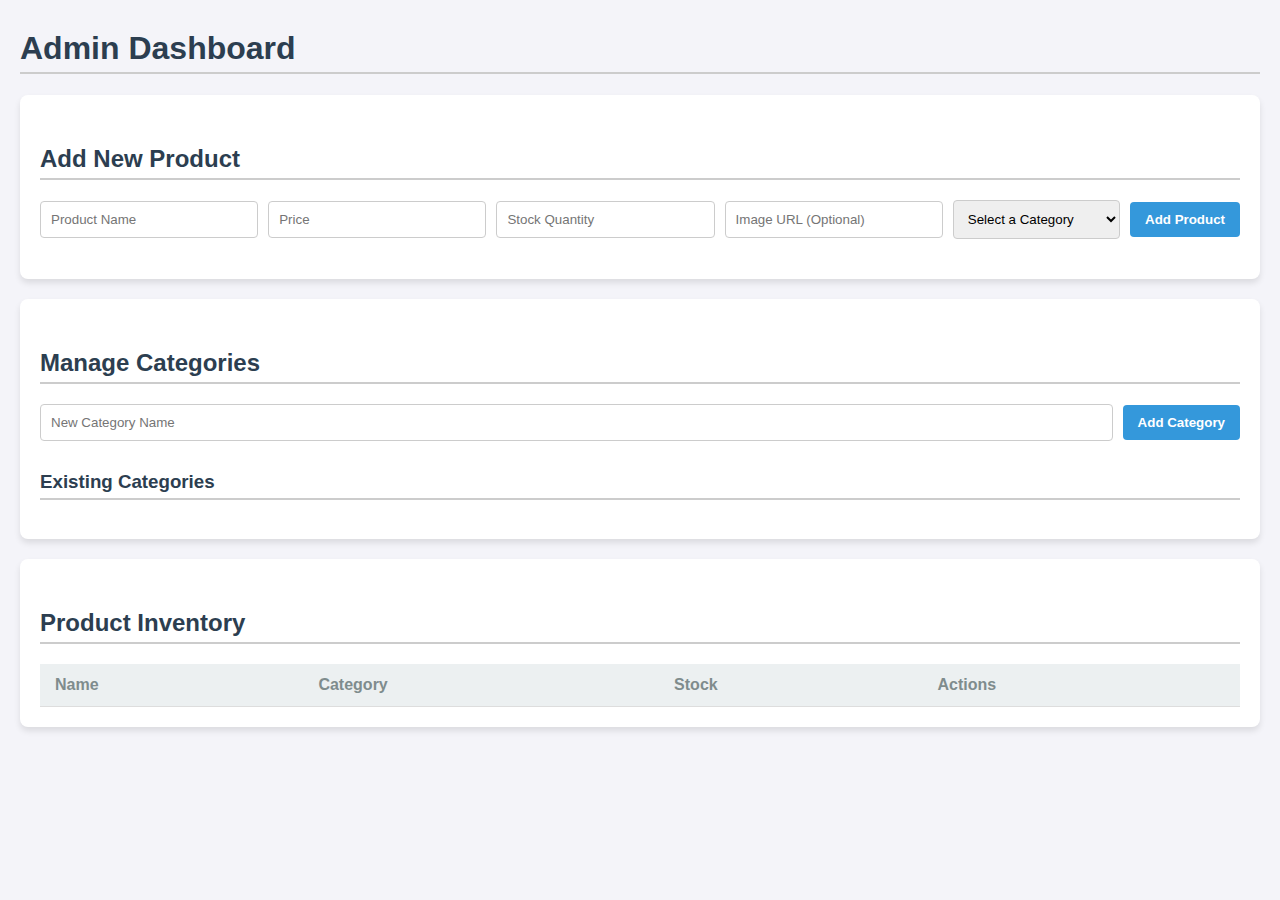
<file: Project/backend/admin/admin.html>
<!DOCTYPE html>
<html lang="en">
<head>
    <meta charset="UTF-8">
    <meta name="viewport" content="width=device-width, initial-scale=1.0">
    <title>Admin Panel - Susegad Supplies</title>
    <link rel="stylesheet" href="admin.css">
    </head>
<body>

    <h1>Admin Dashboard</h1>

    <div id="toast-container"></div>

    <section>
        <h2>Add New Product</h2>
        <form id="add-product-form">
            <input type="text" id="name" placeholder="Product Name" required>
            <input type="number" id="price" placeholder="Price" step="0.01" required>
            <input type="number" id="stock" placeholder="Stock Quantity" required>
            <input type="text" id="imageUrl" placeholder="Image URL (Optional)">
            
            <select id="category" required>
                <option value="" disabled selected>Select a Category</option>
            </select>

            <button type="submit">Add Product</button>
        </form>
    </section>

    <section>
        <h2>Manage Categories</h2>
        <form id="add-category-form">
            <input type="text" id="new-category-name" placeholder="New Category Name" required>
            <button type="submit">Add Category</button>
        </form>
        <h3>Existing Categories</h3>
        <ul id="category-list">
            </ul>
    </section>

    <section>
        <h2>Product Inventory</h2>
        <table>
            <thead>
                <tr>
                    <th>Name</th>
                    <th>Category</th>
                    <th>Stock</th>
                    <th>Actions</th>
                </tr>
            </thead>
            <tbody id="inventory-table-body">
                </tbody>
        </table>
    </section>

    <script src="admin.js"></script> 
</body>
</html>
</file>
<file: Project/backend/admin/admin.css>
/* --- Global Styles & Layout --- */
body {
    font-family: Arial, sans-serif;
    margin: 20px;
    background-color: #f4f4f9;
    color: #333;
}

h1, h2, h3 {
    color: #2c3e50;
    border-bottom: 2px solid #ccc;
    padding-bottom: 5px;
    margin-top: 30px;
}

section {
    background: #fff;
    padding: 20px;
    margin-bottom: 20px;
    border-radius: 8px;
    box-shadow: 0 4px 6px rgba(0, 0, 0, 0.1);
}

/* --- Form Styles --- */
form {
    display: flex;
    flex-wrap: wrap;
    gap: 10px;
    margin-bottom: 20px;
    align-items: center;
}

input[type="text"], 
input[type="number"],
select {
    padding: 10px;
    border: 1px solid #ccc;
    border-radius: 4px;
    flex-grow: 1;
    min-width: 150px;
}

button {
    padding: 10px 15px;
    border: none;
    border-radius: 4px;
    cursor: pointer;
    font-weight: bold;
    transition: background-color 0.3s;
}

button[type="submit"] {
    background-color: #3498db;
    color: white;
}

button[type="submit"]:hover {
    background-color: #2980b9;
}

/* --- Table Styles (Product Inventory) --- */
table {
    width: 100%;
    border-collapse: collapse;
    margin-top: 15px;
}

th, td {
    padding: 12px 15px;
    text-align: left;
    border-bottom: 1px solid #ddd;
}

th {
    background-color: #ecf0f1;
    color: #7f8c8d;
    font-weight: 600;
}

tr:hover {
    background-color: #f9f9f9;
}

/* Stock Controls inside the table */
.stock-controls {
    display: flex;
    gap: 5px;
    align-items: center;
}

.stock-controls .btn {
    padding: 5px 10px;
    background-color: #bdc3c7;
    color: white;
}

.stock-controls .btn:hover {
    background-color: #95a5a6;
}

.stock-value {
    padding: 0 10px;
    font-weight: bold;
}

.btn-danger {
    background-color: #e74c3c;
    color: white;
}

.btn-danger:hover {
    background-color: #c0392b;
}

/* --- Category List Styles --- */
#category-list {
    list-style-type: disc;
    padding-left: 20px;
}

#category-list li {
    padding: 5px 0;
    color: #2c3e50;
}

/* --- TOAST NOTIFICATION STYLES (CRITICAL) --- */
#toast-container {
    position: fixed;
    top: 20px;
    right: 20px;
    z-index: 1000;
}

.toast {
    padding: 15px 20px;
    margin-bottom: 10px;
    border-radius: 4px;
    color: white;
    opacity: 0; /* Hidden by default */
    transform: translateX(100%); /* Start off-screen */
    transition: opacity 0.3s ease-in-out, transform 0.3s ease-in-out;
    box-shadow: 0 3px 6px rgba(0, 0, 0, 0.2);
}

.toast.show {
    opacity: 1; /* Fade in */
    transform: translateX(0); /* Move on-screen */
}

/* Toast Color Schemes */
.toast.success {
    background-color: #2ecc71; /* Green */
}

.toast.error {
    background-color: #e74c3c; /* Red */
}
</file>
